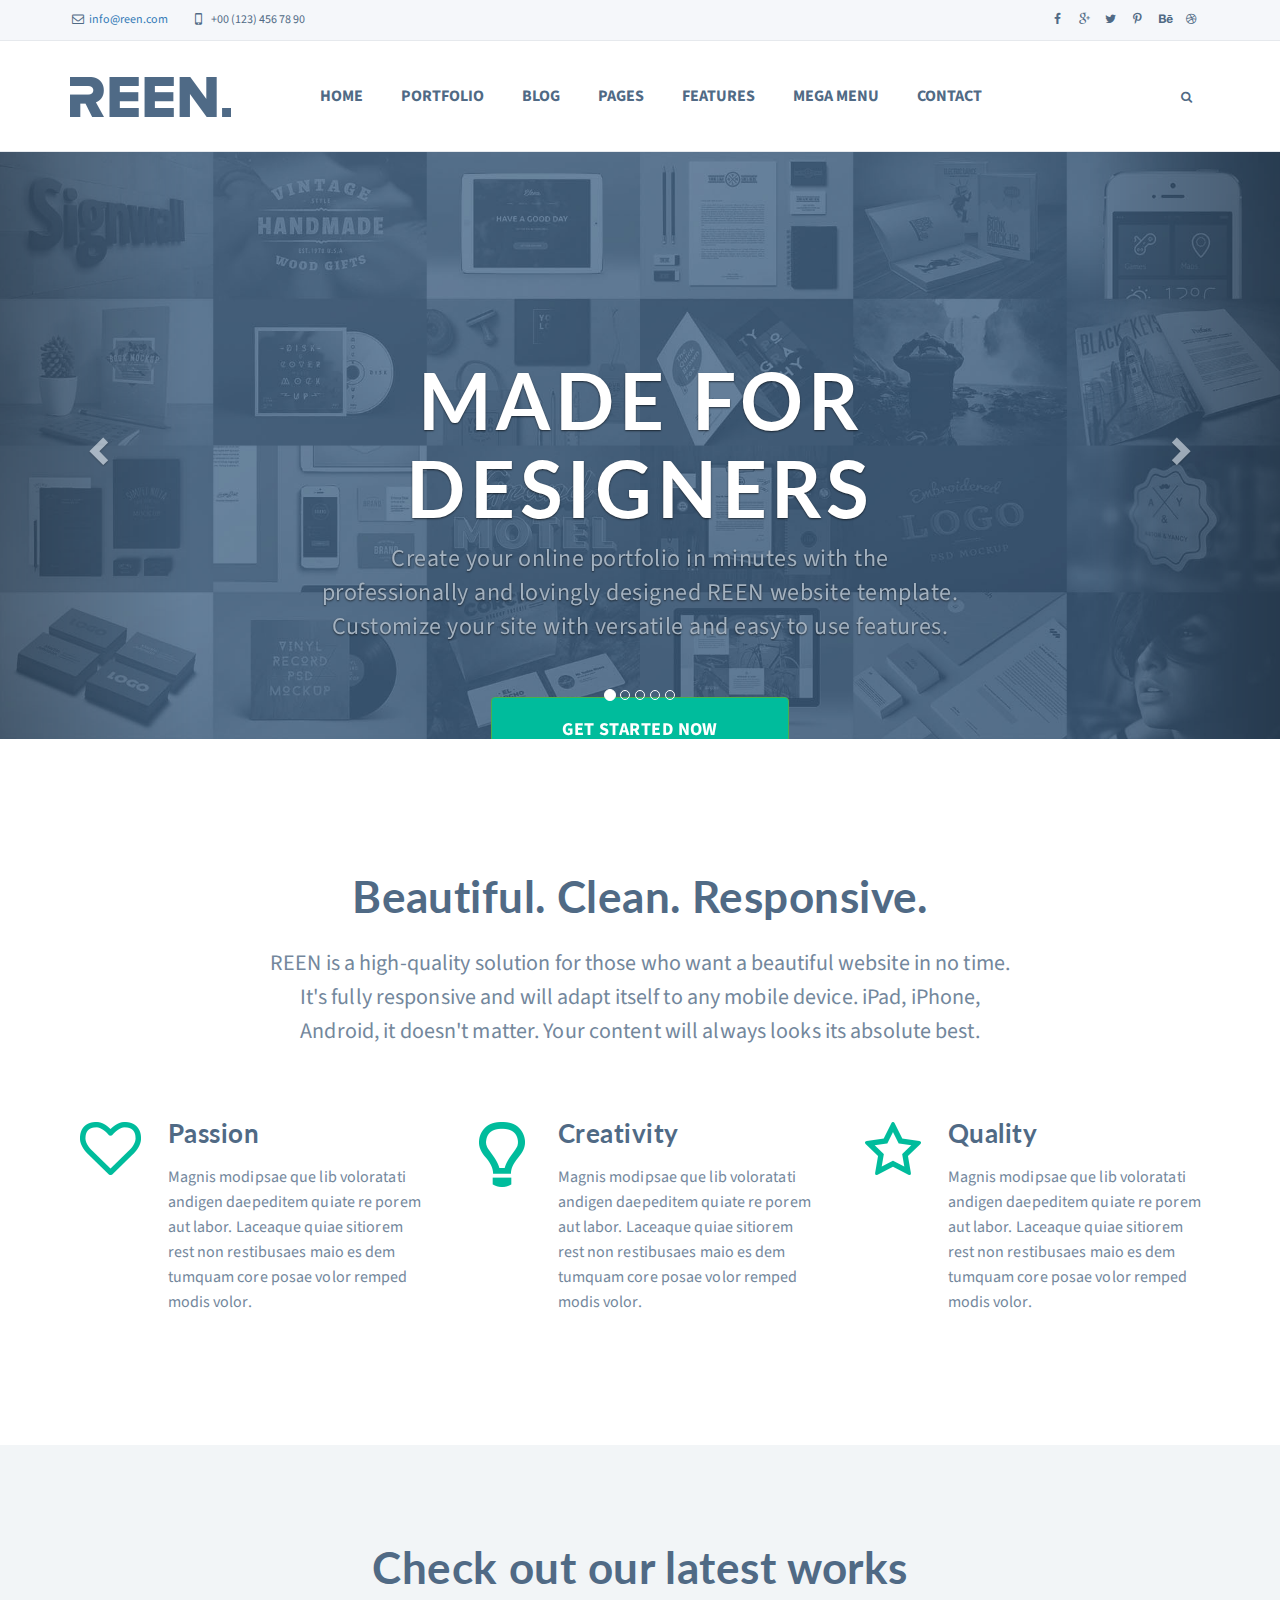
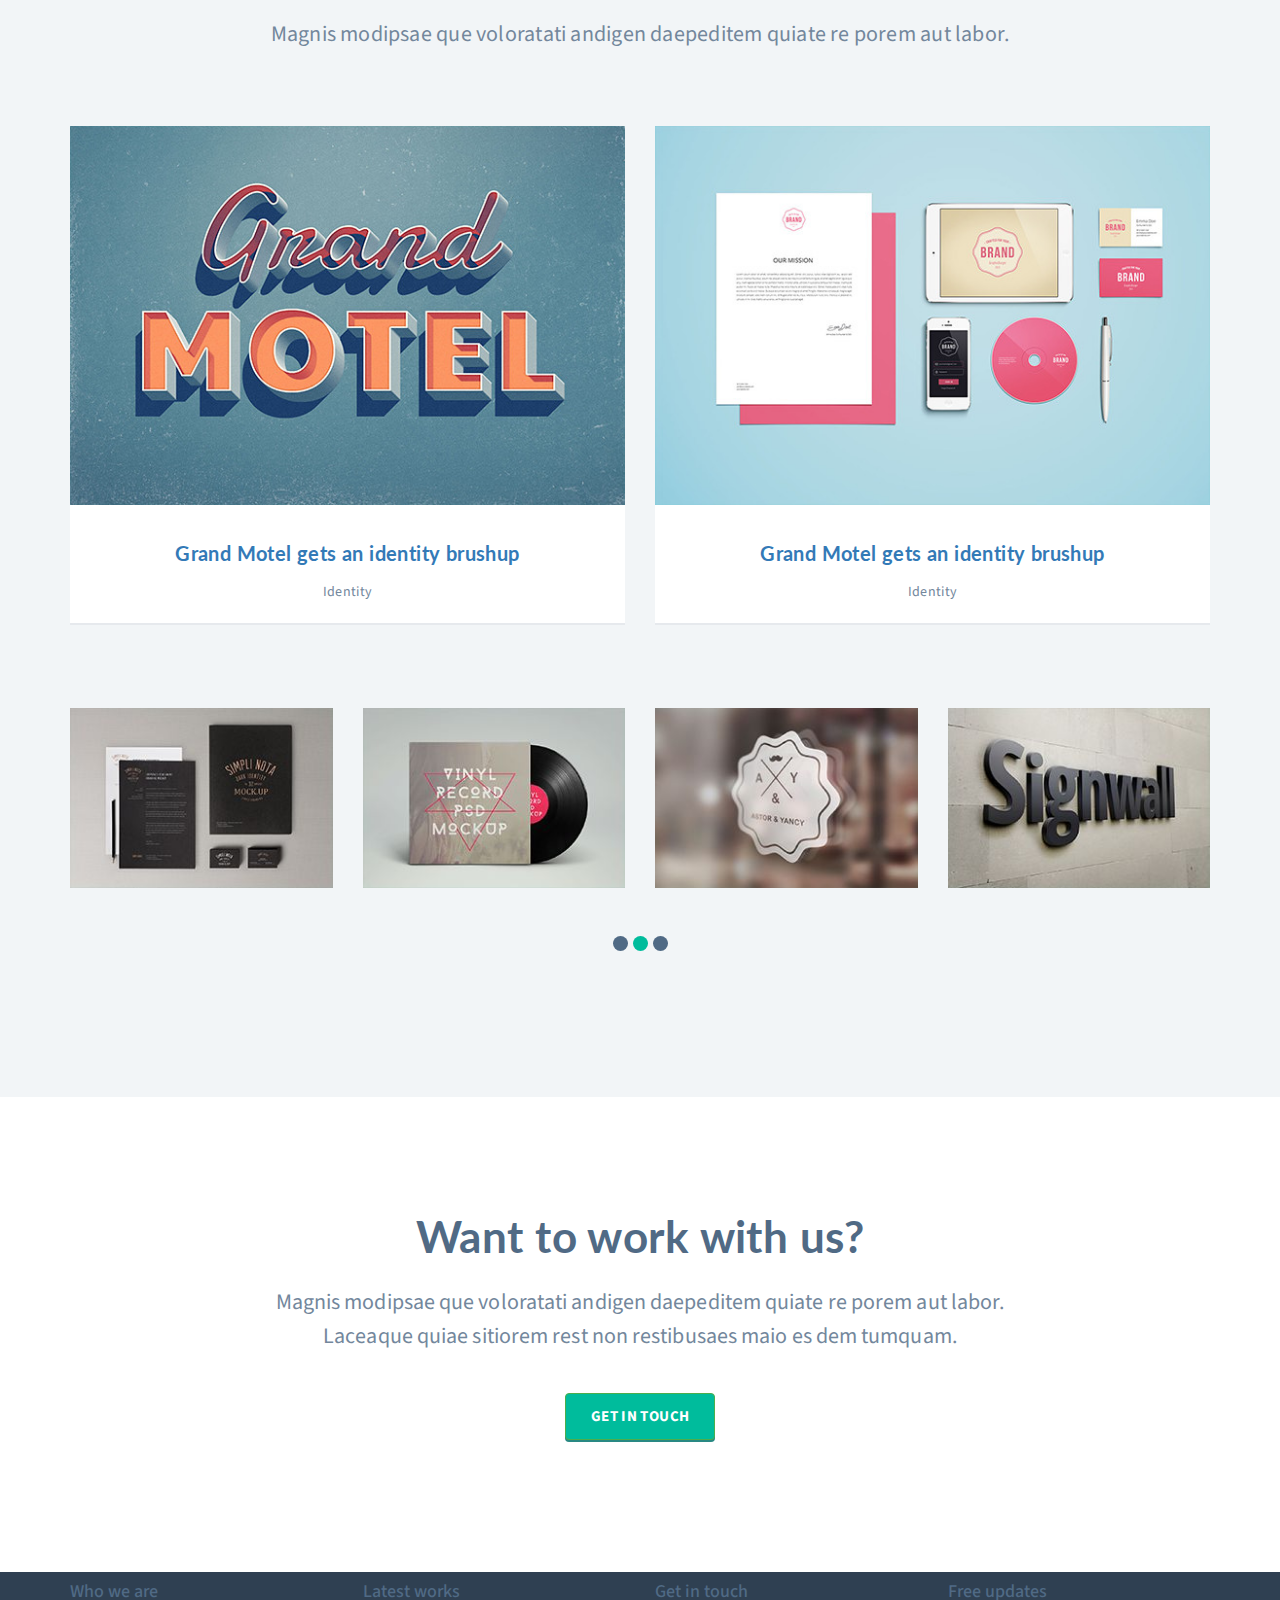
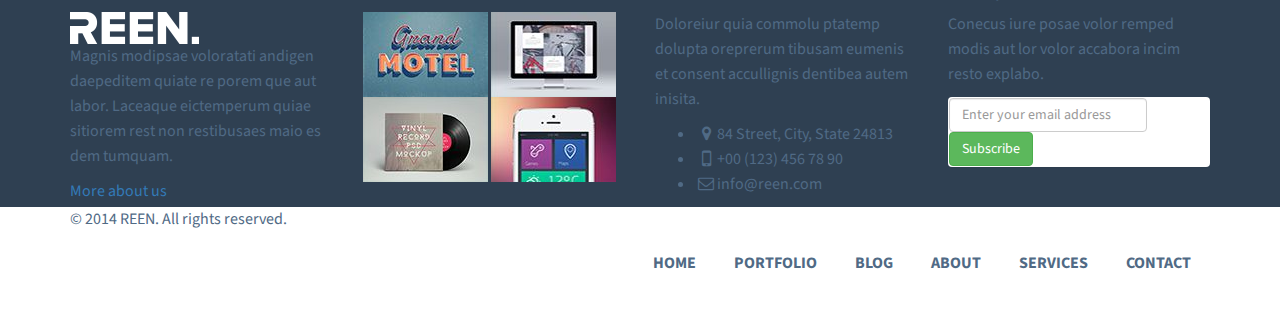
<file: index.html>
<!DOCTYPE html>
<html lang="en">
<head>
    <meta charset="UTF-8">
    <title>Reen</title>
    <link href='https://fonts.googleapis.com/css?family=Source+Sans+Pro:400,700' rel='stylesheet' type='text/css'>
    <link href='https://fonts.googleapis.com/css?family=Lato:400,700' rel='stylesheet' type='text/css'>
    <link href="_css/bootstrap.css" rel="stylesheet">
    <link href="_css/style.css" rel="stylesheet">
    <link href="_css/reenfont.css" rel="stylesheet">
</head>
<body>
    <header class="main-header">
        <div class="contacts">
            <div class="container">
                <div class="row">
                    <div class="col-lg-3 pull-left">
                        <a href="mailto:info@reen.com" class="icon-mail contact-mail contacts-info">info@reen.com</a>
                        <span class="icon-mobile contacts-info">+00 (123) 456 78 90</span>
                    </div>
                    <div class="col-lg-2 pull-right socials-link">
                        <ul class="social-list">
                            <li class="wrap-facebook"><a class="social-link icon-facebook" href="#"></a></li>
                            <li class="wrap-gplus"><a class="social-link icon-gplus" href="#"></a></li>
                            <li class="wrap-twitter"><a class="social-link icon-twitter" href="#"></a></li>
                            <li class="wrap-pinterest"><a class="social-link icon-pinterest" href="#"></a></li>
                            <li class="wrap-behance"><a class="social-link icon-behance" href="#"></a></li>
                            <li class="wrap-dribbble"><a class="social-link icon-dribbble" href="#"></a></li>
                        </ul>
                    </div>
                </div>
            </div>
        </div>
        <div class="container">
            <div class="row">
                <div class="col-lg-2 logo-header">
                    <a class="logo" href="#"><img src="img/logo.png" width="161" height="40" alt="Reen."></a>
                </div>
                <nav class="col-lg-8 navbar navbar-default">
                    <ul class="nav navbar-nav center-block">
                        <li><a href="#">Home</a></li>
                        <li><a href="#">Portfolio</a></li>
                        <li><a href="#">Blog</a></li>
                        <li><a href="#">Pages</a></li>
                        <li><a href="#">Features</a></li>
                        <li><a href="#">Mega menu</a></li>
                        <li><a href="#">Contact</a></li>
                    </ul>
                </nav>
                <div class="col-lg-1 col-lg-offset-1 search">
                    <a class="icon-search" href="#"></a>
                </div>
            </div>
        </div>
    </header>
    <div class="main-container">
        <section class="carousels">
            <div class="carousel slide" id="mainCarousel">
                <ol class="carousel-indicators">
                    <li data-target="#mainCarousel" data-slide-to="0" class="active"></li>
                    <li data-target="#mainCarousel" data-slide-to="1"></li>
                    <li data-target="#mainCarousel" data-slide-to="2"></li>
                    <li data-target="#mainCarousel" data-slide-to="3"></li>
                    <li data-target="#mainCarousel" data-slide-to="4"></li>
                </ol>
                <div class="carousel-inner" role="listbox">
                    <div class="item active">
                        <img src="img/carousel_1.jpg" alt="Chania" width="1920" height="880">
                        <div class="carousel-caption caption-1">
                            <h1 class="carousel-head carousel-head-size78">Made for Designers</h1>
                            <p class="caption-text col-lg-10 col-lg-offset-1">Create your online portfolio in minutes with the professionally and lovingly designed REEN website template. Customize your site with versatile and easy to use features.</p>
                            <button class="btn btn-success btn-carousel">Get started now</button>
                        </div>
                    </div>
                    <div class="item">
                        <img src="img/carousel_2.jpg" alt="Chania" width="1920" height="880">
                        <div class="container position-rel">
                            <div class="carousel-caption caption-2 col-lg-9">
                                <h1 class="carousel-head carousel-head-size78">Fresh and beautiful design</h1>
                                <p class="caption-text">REEN is designed to showcase your talent and put your work in the forefront.  Professionally use of typography and layout that fits your content.</p>
                                <button class="btn btn-success btn-carousel">Get started now</button>
                            </div>
                        </div>
                    </div>
                    <div class="item">
                        <img src="img/carousel_3.jpg" alt="Flower" width="1920" height="880">
                        <div class="container position-rel">
                            <div class="carousel-caption caption-3 col-lg-8">
                                <h1 class="carousel-head carousel-head-size73">
                                    <span>Clean and</span>
                                    <span>reusable code</span>
                                </h1>
                                <p class="caption-text caption-text-reverse">The clean code allows you to easily copy code blocks from content modules and past them in different places or layouts.</p>
                                <button class="btn btn-success btn-carousel">Get started now</button>
                            </div>
                        </div>
                    </div>
                    <div class="item">
                        <img src="img/carousel_4.jpg" alt="Flower" width="1920" height="880">
                        <div class="container position-rel">
                            <div class="carousel-caption caption-4 col-lg-8">
                                <h1 class="carousel-head carousel-head-size73">
                                    <span>Just focus on</span>
                                    <span>your creativity</span>
                                </h1>
                                <p class="caption-text caption-text-reverse">Take a break from messing around with heavy coding and spend your time brainstorming ideas for your next project.</p>
                                <button class="btn btn-success btn-carousel">Get started now</button>
                            </div>
                        </div>
                    </div>
                    <div class="item">
                        <img src="img/carousel_5.jpg" alt="Flower" width="1920" height="880">
                        <div class="container position-rel">
                            <div class="carousel-caption caption-5 col-lg-8">
                                <h1 class="carousel-head carousel-head-size78">Showcase<br> your content</h1>
                                <p class="caption-text">With REEN you have the possibility to create websites for various contents quickly and easily. Now it's up to you!</p>
                                <button class="btn btn-success btn-carousel">Get started now</button>
                            </div>
                        </div>
                    </div>
                </div>
                <a class="left carousel-control" href="#mainCarousel" role="button" data-slide="prev">
                    <span class="glyphicon glyphicon-chevron-left" aria-hidden="true"></span>
                    <span class="sr-only">Previous</span>
                </a>
                <a class="right carousel-control" href="#mainCarousel" role="button" data-slide="next">
                    <span class="glyphicon glyphicon-chevron-right" aria-hidden="true"></span>
                    <span class="sr-only">Next</span>
                </a>
            </div>
        </section>
        <section class="portfolio">
            <div class="container">
                <div class="row">
                    <div class="col-lg-8 col-lg-offset-2">
                        <h2 class="text-center">Beautiful. Clean. Responsive.</h2>
                        <p class="text-center">REEN is a high-quality solution for those who want a beautiful website in no time. It's fully responsive and will adapt itself to any mobile device. iPad, iPhone, Android, it doesn't matter. Your content will always looks its absolute best.</p>
                    </div>
                </div>
                <div class="row portfolio-items">
                    <div class="col-lg-3 col-lg-offset-1 portfolio-item img-heart">
                        <h2>Passion</h2>
                        <p>Magnis modipsae que lib voloratati andigen daepeditem quiate re porem aut labor. Laceaque quiae sitiorem rest non restibusaes maio es dem tumquam core posae volor remped modis volor.</p>
                    </div>
                    <div class="col-lg-3 col-lg-offset-1 portfolio-item img-lamp">
                        <h2>Creativity</h2>
                        <p>Magnis modipsae que lib voloratati andigen daepeditem quiate re porem aut labor. Laceaque quiae sitiorem rest non restibusaes maio es dem tumquam core posae volor remped modis volor.</p>
                    </div>
                    <div class="col-lg-3 col-lg-offset-1 portfolio-item img-star">
                        <h2>Quality</h2>
                        <p>Magnis modipsae que lib voloratati andigen daepeditem quiate re porem aut labor. Laceaque quiae sitiorem rest non restibusaes maio es dem tumquam core posae volor remped modis volor.</p>
                    </div>
                </div>
            </div>
        </section>
        <section class="works">
            <div class="container">
                <div class="row">
                    <div class="col-lg-8 col-lg-offset-2">
                        <h2 class="text-center">Check out our latest works</h2>
                        <p class="text-center works-slogan">Magnis modipsae que voloratati andigen daepeditem quiate re porem aut labor.</p>
                    </div>
                </div>
                <div class="row">
                    <div class="col-lg-6">
                        <div class="thumbnail text-center">
                            <a class="link-works" href="#">
                                <img src="img/works_img_1.jpg" alt="Work1" width="570" height="390">
                                <h3>Grand Motel gets an identity brushup</h3>
                                <p>Identity</p>
                            </a>
                        </div>
                    </div>
                    <div class="col-lg-6">
                        <div class="thumbnail text-center">
                            <a class="link-works" href="#">
                                <img src="img/works_img_2.jpg" alt="Work2" width="570" height="390">
                                <h3>Grand Motel gets an identity brushup</h3>
                                <p>Identity</p>
                            </a>
                        </div>
                    </div>
                </div>
                <div class="row">
                    <div class="col-lg-3">
                        <div class="thumbnail no-shadow">
                            <a class="link-work" href="#">
                                <img src="img/works_img_3_sm.jpg" alt="Work3" width="270" height="175">
                            </a>
                        </div>
                    </div>
                    <div class="col-lg-3">
                        <div class="thumbnail no-shadow">
                            <a class="link-work" href="#">
                                <img src="img/works_img_4_sm.jpg" alt="Work4" width="270" height="175">
                            </a>
                        </div>
                    </div>
                    <div class="col-lg-3">
                        <div class="thumbnail no-shadow">
                            <a class="link-work" href="#">
                                <img src="img/works_img_5_sm.jpg" alt="Work5" width="270" height="175">
                            </a>
                        </div>
                    </div>
                    <div class="col-lg-3">
                        <div class="thumbnail no-shadow">
                            <a class="link-work" href="#">
                                <img src="img/works_img_6_sm.jpg" alt="Work6" width="270" height="175">
                            </a>
                        </div>
                    </div>
                </div>
                <div class="row">
                    <div class="carousel">
                        <ol class="carousel-indicators pagination-custom">
                            <li></li>
                            <li class="active"></li>
                            <li></li>
                        </ol>
                    </div>
                </div>
            </div>
        </section>
        <section class="connect">
            <div class="container">
                <div class="col-lg-8 col-lg-offset-2">
                    <h2 class="text-center">Want to work with us?</h2>
                    <p class="text-center">Magnis modipsae que voloratati andigen daepeditem quiate re porem aut labor. Laceaque quiae sitiorem rest non restibusaes maio es dem tumquam.</p>
                    <button class="btn center-block btn-success btn-carousel">Get in touch</button>
                </div>
            </div>
        </section>
    </div>
    <footer>
        <div class="main-footer">
            <div class="container">
                <div class="row">
                    <div class="col-lg-3">
                        <h4>Who we are</h4>
                        <div class="logo-footer">
                            <img src="img/logo_footer.png" alt="Reen" width="129" height="32">
                        </div>
                        <p>Magnis modipsae voloratati andigen daepeditem quiate re porem que aut labor. Laceaque eictemperum quiae sitiorem rest non restibusaes maio es dem tumquam.</p>
                        <a class="link-about" href="#">More about us</a>
                    </div>
                    <div class="col-lg-3">
                        <h4>Latest works</h4>
                        <div class="works-footer">
                            <img class="img-footer" src="img/footer_img_1.jpg" width="125" height="85" alt="works1">
                            <img class="img-footer" src="img/footer_img_2.jpg" width="125" height="85" alt="works2">
                            <img class="img-footer" src="img/footer_img_3.jpg" width="125" height="85" alt="works3">
                            <img class="img-footer" src="img/footer_img_4.jpg" width="125" height="85" alt="works4">
                        </div>
                    </div>
                    <div class="col-lg-3">
                        <h4>Get in touch</h4>
                        <p>Doloreiur quia commolu ptatemp dolupta oreprerum tibusam eumenis et consent accullignis dentibea autem inisita.</p>
                        <div class="contacts-touch">
                            <ul>
                                <li class="icon-location">84 Street, City, State 24813</li>
                                <li class="icon-mobile">+00 (123) 456 78 90</li>
                                <li class="icon-mail">info@reen.com</li>
                            </ul>
                        </div>
                    </div>
                    <div class="col-lg-3">
                        <h4>Free updates</h4>
                        <p>Conecus iure posae volor remped modis aut lor volor accabora incim resto explabo.</p>
                        <div class="panel">
                            <form class="form-inline">
                                <div class="form-group">
                                    <input type="email" class="form-control" placeholder="Enter your email address">
                                </div>
                                <button type="submit" class="btn btn-success">Subscribe</button>
                            </form>
                        </div>
                    </div>
                </div>
            </div>
        </div>
        <div class="second-footer">
            <div class="container">
                <div class="copyright pull-left">&copy; 2014 REEN. All rights reserved.</div>
                <div class="footer-menu pull-right">
                    <nav class="navbar navbar-default">
                        <div>
                            <ul class="nav navbar-nav">
                                <li><a href="#">Home</a></li>
                                <li><a href="#">Portfolio</a></li>
                                <li><a href="#">Blog</a></li>
                                <li><a href="#">About</a></li>
                                <li><a href="#">Services</a></li>
                                <li><a href="#">Contact</a></li>
                            </ul>
                        </div>
                    </nav>
                </div>
            </div>
        </div>
    </footer>
    <script src="https://ajax.googleapis.com/ajax/libs/jquery/2.1.3/jquery.min.js"></script>
    <script src="_js/bootstrap.min.js"></script>
    <script src="_js/script.js"></script>
</body>
</html>
</file>
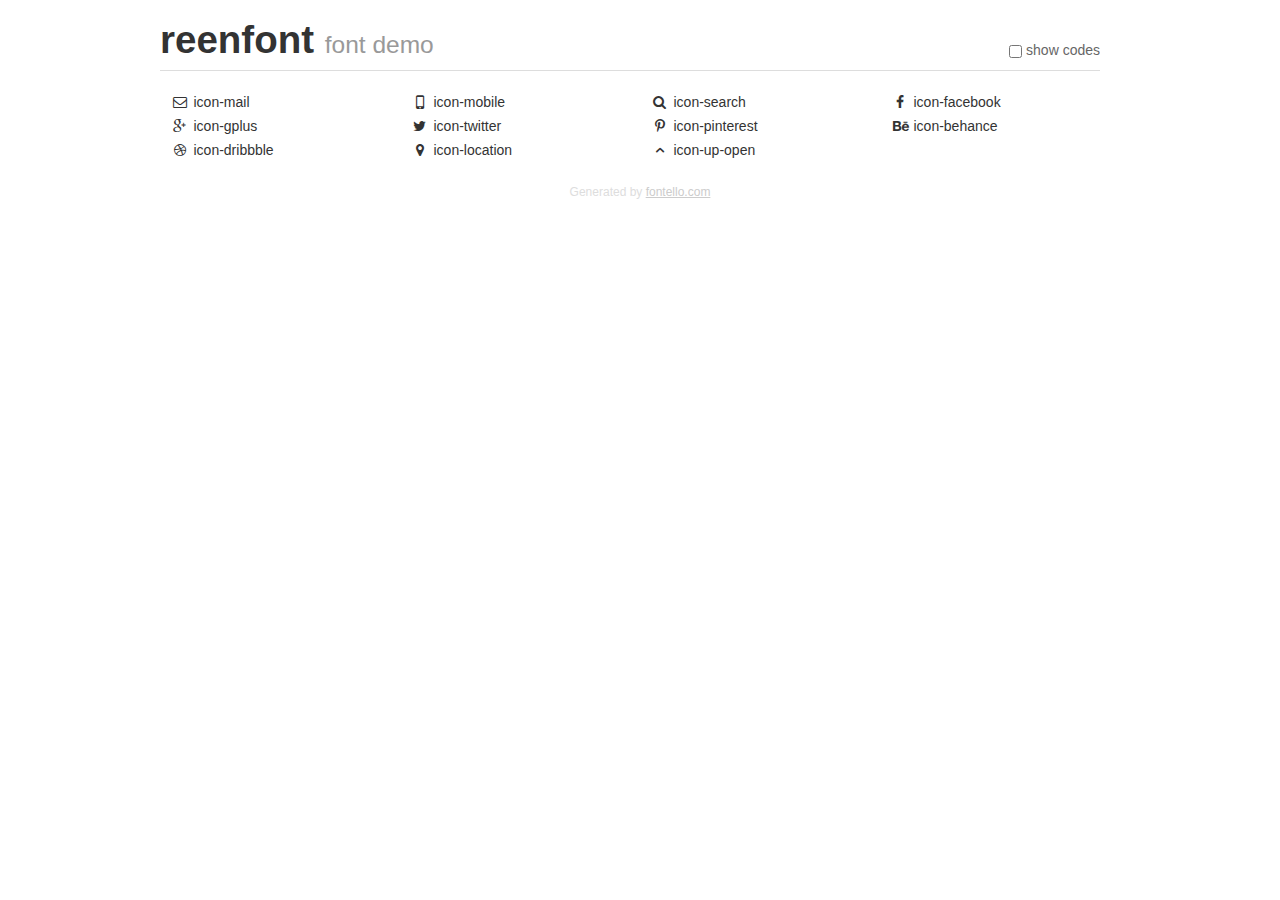
<file: fonts/iconfont/demo.html>
<!DOCTYPE html>
<html>
  <head><!--[if lt IE 9]><script language="javascript" type="text/javascript" src="//html5shim.googlecode.com/svn/trunk/html5.js"></script><![endif]-->
    <meta charset="UTF-8"><style>/*
 * Bootstrap v2.2.1
 *
 * Copyright 2012 Twitter, Inc
 * Licensed under the Apache License v2.0
 * http://www.apache.org/licenses/LICENSE-2.0
 *
 * Designed and built with all the love in the world @twitter by @mdo and @fat.
 */
.clearfix {
  *zoom: 1;
}
.clearfix:before,
.clearfix:after {
  display: table;
  content: "";
  line-height: 0;
}
.clearfix:after {
  clear: both;
}
html {
  font-size: 100%;
  -webkit-text-size-adjust: 100%;
  -ms-text-size-adjust: 100%;
}
a:focus {
  outline: thin dotted #333;
  outline: 5px auto -webkit-focus-ring-color;
  outline-offset: -2px;
}
a:hover,
a:active {
  outline: 0;
}
button,
input,
select,
textarea {
  margin: 0;
  font-size: 100%;
  vertical-align: middle;
}
button,
input {
  *overflow: visible;
  line-height: normal;
}
button::-moz-focus-inner,
input::-moz-focus-inner {
  padding: 0;
  border: 0;
}
body {
  margin: 0;
  font-family: "Helvetica Neue", Helvetica, Arial, sans-serif;
  font-size: 14px;
  line-height: 20px;
  color: #333;
  background-color: #fff;
}
a {
  color: #08c;
  text-decoration: none;
}
a:hover {
  color: #005580;
  text-decoration: underline;
}
.row {
  margin-left: -20px;
  *zoom: 1;
}
.row:before,
.row:after {
  display: table;
  content: "";
  line-height: 0;
}
.row:after {
  clear: both;
}
[class*="span"] {
  float: left;
  min-height: 1px;
  margin-left: 20px;
}
.container,
.navbar-static-top .container,
.navbar-fixed-top .container,
.navbar-fixed-bottom .container {
  width: 940px;
}
.span12 {
  width: 940px;
}
.span11 {
  width: 860px;
}
.span10 {
  width: 780px;
}
.span9 {
  width: 700px;
}
.span8 {
  width: 620px;
}
.span7 {
  width: 540px;
}
.span6 {
  width: 460px;
}
.span5 {
  width: 380px;
}
.span4 {
  width: 300px;
}
.span3 {
  width: 220px;
}
.span2 {
  width: 140px;
}
.span1 {
  width: 60px;
}
[class*="span"].pull-right,
.row-fluid [class*="span"].pull-right {
  float: right;
}
.container {
  margin-right: auto;
  margin-left: auto;
  *zoom: 1;
}
.container:before,
.container:after {
  display: table;
  content: "";
  line-height: 0;
}
.container:after {
  clear: both;
}
p {
  margin: 0 0 10px;
}
.lead {
  margin-bottom: 20px;
  font-size: 21px;
  font-weight: 200;
  line-height: 30px;
}
small {
  font-size: 85%;
}
h1 {
  margin: 10px 0;
  font-family: inherit;
  font-weight: bold;
  line-height: 20px;
  color: inherit;
  text-rendering: optimizelegibility;
}
h1 small {
  font-weight: normal;
  line-height: 1;
  color: #999;
}
h1 {
  line-height: 40px;
}
h1 {
  font-size: 38.5px;
}
h1 small {
  font-size: 24.5px;
}
body {
  margin-top: 90px;
}
.header {
  position: fixed;
  top: 0;
  left: 50%;
  margin-left: -480px;
  background-color: #fff;
  border-bottom: 1px solid #ddd;
  padding-top: 10px;
  z-index: 10;
}
.footer {
  color: #ddd;
  font-size: 12px;
  text-align: center;
  margin-top: 20px;
}
.footer a {
  color: #ccc;
  text-decoration: underline;
}
.the-icons {
  font-size: 14px;
  line-height: 24px;
}
.switch {
  position: absolute;
  right: 0;
  bottom: 10px;
  color: #666;
}
.switch input {
  margin-right: 0.3em;
}
.codesOn .i-name {
  display: none;
}
.codesOn .i-code {
  display: inline;
}
.i-code {
  display: none;
}
@font-face {
      font-family: 'reenfont';
      src: url('./font/reenfont.eot?2871017');
      src: url('./font/reenfont.eot?2871017#iefix') format('embedded-opentype'),
           url('./font/reenfont.woff?2871017') format('woff'),
           url('./font/reenfont.ttf?2871017') format('truetype'),
           url('./font/reenfont.svg?2871017#reenfont') format('svg');
      font-weight: normal;
      font-style: normal;
    }
     
     
    .demo-icon
    {
      font-family: "reenfont";
      font-style: normal;
      font-weight: normal;
      speak: none;
     
      display: inline-block;
      text-decoration: inherit;
      width: 1em;
      margin-right: .2em;
      text-align: center;
      /* opacity: .8; */
     
      /* For safety - reset parent styles, that can break glyph codes*/
      font-variant: normal;
      text-transform: none;
     
      /* fix buttons height, for twitter bootstrap */
      line-height: 1em;
     
      /* Animation center compensation - margins should be symmetric */
      /* remove if not needed */
      margin-left: .2em;
     
      /* You can be more comfortable with increased icons size */
      /* font-size: 120%; */
     
      /* Font smoothing. That was taken from TWBS */
      -webkit-font-smoothing: antialiased;
      -moz-osx-font-smoothing: grayscale;
     
      /* Uncomment for 3D effect */
      /* text-shadow: 1px 1px 1px rgba(127, 127, 127, 0.3); */
    }
     </style>
    <link rel="stylesheet" href="css/animation.css"><!--[if IE 7]><link rel="stylesheet" href="css/reenfont-ie7.css"><![endif]-->
    <script>
      function toggleCodes(on) {
        var obj = document.getElementById('icons');
        
        if (on) {
          obj.className += ' codesOn';
        } else {
          obj.className = obj.className.replace(' codesOn', '');
        }
      }
      
    </script>
  </head>
  <body>
    <div class="container header">
      <h1>
        reenfont
         <small>font demo</small>
      </h1>
      <label class="switch">
        <input type="checkbox" onclick="toggleCodes(this.checked)">show codes
      </label>
    </div>
    <div id="icons" class="container">
      <div class="row">
        <div title="Code: 0xe800" class="the-icons span3"><i class="demo-icon icon-mail">&#xe800;</i> <span class="i-name">icon-mail</span><span class="i-code">0xe800</span></div>
        <div title="Code: 0xe801" class="the-icons span3"><i class="demo-icon icon-mobile">&#xe801;</i> <span class="i-name">icon-mobile</span><span class="i-code">0xe801</span></div>
        <div title="Code: 0xe802" class="the-icons span3"><i class="demo-icon icon-search">&#xe802;</i> <span class="i-name">icon-search</span><span class="i-code">0xe802</span></div>
        <div title="Code: 0xe803" class="the-icons span3"><i class="demo-icon icon-facebook">&#xe803;</i> <span class="i-name">icon-facebook</span><span class="i-code">0xe803</span></div>
      </div>
      <div class="row">
        <div title="Code: 0xe804" class="the-icons span3"><i class="demo-icon icon-gplus">&#xe804;</i> <span class="i-name">icon-gplus</span><span class="i-code">0xe804</span></div>
        <div title="Code: 0xe805" class="the-icons span3"><i class="demo-icon icon-twitter">&#xe805;</i> <span class="i-name">icon-twitter</span><span class="i-code">0xe805</span></div>
        <div title="Code: 0xe806" class="the-icons span3"><i class="demo-icon icon-pinterest">&#xe806;</i> <span class="i-name">icon-pinterest</span><span class="i-code">0xe806</span></div>
        <div title="Code: 0xe807" class="the-icons span3"><i class="demo-icon icon-behance">&#xe807;</i> <span class="i-name">icon-behance</span><span class="i-code">0xe807</span></div>
      </div>
      <div class="row">
        <div title="Code: 0xe808" class="the-icons span3"><i class="demo-icon icon-dribbble">&#xe808;</i> <span class="i-name">icon-dribbble</span><span class="i-code">0xe808</span></div>
        <div title="Code: 0xe809" class="the-icons span3"><i class="demo-icon icon-location">&#xe809;</i> <span class="i-name">icon-location</span><span class="i-code">0xe809</span></div>
        <div title="Code: 0xe80a" class="the-icons span3"><i class="demo-icon icon-up-open">&#xe80a;</i> <span class="i-name">icon-up-open</span><span class="i-code">0xe80a</span></div>
      </div>
    </div>
    <div class="container footer">Generated by <a href="http://fontello.com">fontello.com</a></div>
  </body>
</html>
</file>
<file: _css/style.css>
body{
    font-family: 'Source Sans Pro', sans-serif;
    font-weight: 400;
    font-size: 16px;
    line-height: 25px;
    color: #506a85;
}
.main-header{
    box-shadow: inset 0 -1px 0 0 #e6e9ed;
}
.contacts{
    background-color: #f5f7fa;
    font-size: 12px;
    line-height: 14px;
    box-shadow: 0 1px 0px 0px #e6e9ed;
}
.contacts .contacts-info{
    line-height: 40px;
    vertical-align: middle;
}
.contacts .contact-mail{
    margin-right: 20px;
}
.contacts .contact-mail:hover{
    text-decoration: none;
    color: #00bc9c;
}
.contacts .icon-mail::before{
    margin-right: 5px;
}
.contacts .icon-mobile::before{
    margin-right: 6px;
}
.social-list{
    list-style: none;
    margin-bottom: 0;
    padding-left: 0;
}
.social-list li{
    display: inline-block;
}
.social-link{
    display: block;
    padding: 13px 4px;
}
.wrap-facebook:hover{
    background-color: #4668b3;
}
.wrap-gplus:hover{
    background-color: #de5745;
}
.wrap-twitter:hover{
    background-color: #2fbbed;
}
.wrap-pinterest:hover{
    background-color: #d94348;
}
.wrap-behance:hover{
    background-color: #3079ff;
}
.wrap-dribbble:hover{
    background-color: #eb6397;
}
.social-link::before{
    font-size: 12px;
}
.social-link:hover::before{
    color: #ffffff;
    text-decoration: none;
}
.logo-header, .search {
    line-height: 112px;
}
.logo-header:hover img{
    opacity: 0.6;
}
.navbar{
    min-height: 112px;
    background-color: transparent;
    border: none;
    margin-bottom: 0;
    display: table;
}
.navbar-nav{
    margin-left: 36px;
}
.navbar-nav>li>a{
    font-weight: 700;
    text-transform: uppercase;
    line-height: 82px;
    padding: 15px 19px;
}
.navbar-default .navbar-nav > li > a{
    color: #506a85;
}
.navbar-default .navbar-nav > li > a:hover{
    color: #506a85;
}
.search{
    text-align: right;
    padding-right: 30px;
}
.icon-search::before{
    font-size: 12px;
    line-height: 12px;
}
.icon-search:hover{
    text-decoration: none;
}
.icon-search:hover::before{
    color: #00bc9c;
}
.carousel-head{
    font-family: 'Lato', sans-serif;
    font-weight: 700;
    text-transform: uppercase;
    color: #ffffff;
    letter-spacing: 0.06em;
}
.carousel-head-size78{
    font-size: 78px;
    line-height: 88px;
}
.carousel-head-size73{
    font-size: 73px;
    line-height: 128px;
}
.carousel-head-size73 span{
    padding: 0 20px;
    display: inline-flex;
    background-color: #506a85;
    margin-bottom: 5px;
}
.caption-text{
    font-size: 24px;
    line-height: 34px;
    color: #a3b1bf;
    letter-spacing: 0.02em;
    padding: 0;
    margin-bottom: 53px;
}
.caption-text-reverse{
    color: #506a85;
}
.btn-carousel{
    color: #ffffff;
    text-transform: uppercase;
    font-size: 18px;
    font-weight: 700;
    line-height: 20px;
    letter-spacing: 0.025em;
    background-color: #00bc9c;
    padding: 22px 70px;
    box-shadow: 0 2px 0 0 #298983;
}
.btn-carousel:hover{
    background-color: #17a78b;
}
.position-rel{
    position: relative;
}
.caption-1{
    top:28%;
}
.caption-2{
    text-align: right;
    right: 0;
    left: auto;
    top: auto;
    bottom: 210px;
}
.caption-3{
    text-align: left;
    bottom: 200px;
    padding-left: 0;
    left: 0;
    right: auto;
}
.caption-4{
    text-align: right;
    padding-right: 0;
    left: auto;
    right: 0;
    bottom: 300px;
}
.caption-5{
    bottom: 420px;
}
.portfolio h2.text-center{
    font-family: 'Lato', sans-serif;
    font-weight: 700;
    font-size: 44px;
    line-height: 54px;
    letter-spacing: 0.01em;
    color: #506a85;
    margin-top: 130px;
    margin-bottom: 23px;
}
.portfolio p.text-center{
    font-size: 22px;
    line-height: 34px;
    letter-spacing: 0.005em;
    color: #73879c;
    margin-bottom: 38px;
}
.portfolio-items{
    margin-top: 10px;
    margin-bottom: 120px;
}
.portfolio-items h2{
    font-family: 'Lato', sans-serif;
    font-weight: 700;
    font-size: 26px;
    line-height: 34px;
    letter-spacing: 0.02em;
    margin-bottom: 15px;
}
.portfolio-items p{
    letter-spacing: 0.006em;
    color: #73879c;
}
.portfolio-item::before{
    content: '';
    position: absolute;
    background: url("../img/sprites_who.png");
    width: 61px;
    height:65px;
    left: -73px;
    top: 26px;
}
.portfolio-items .img-heart::before{
    background-position: 0 0;
}
.portfolio-items .img-lamp::before{
    background-position: 121px 0;
}
.portfolio-items .img-star::before{
    background-position: 61px 0;
}
.works{
    background-color: #f2f5f7;
}
.works h2{
    font-family: 'Lato', sans-serif;
    font-size: 44px;
    line-height: 54px;
    font-weight: 700;
    letter-spacing: 0.01em;
    margin-top: 95px;
    margin-bottom: 23px;
}
.works .works-slogan{
    font-size: 22px;
    line-height: 34px;
    color: #73879c;
    letter-spacing: 0.01em;
    margin-bottom: 75px;
}
.thumbnail{
    padding: 0;
    border: none;
    border-radius: 0;
    box-shadow: 0 2px 0 0 #e6e9ed;
    margin-bottom: 85px;
}
.thumbnail .link-works{
    text-decoration: none;
}
.thumbnail h3{
    font-family: 'Lato', sans-serif;
    font-size: 20px;
    line-height: 26px;
    font-weight: 700;
    letter-spacing: 0.02em;
    margin-top: 35px;
    margin-bottom: 15px;
}
.thumbnail p{
    font-size: 14px;
    line-height: 22px;
    color: #73879c;
    letter-spacing: 0.02em;
    padding-bottom: 20px;
}
.no-shadow{
    box-shadow: none;
    margin-bottom: 47px;
}
.pagination-custom{
    position: static;
    margin-left: auto;
    width: auto;
    bottom: auto;
    margin-bottom: 137px;
}
.pagination-custom li{
    width: 15px;
    height: 15px;
    background-color: #506a85;
    border: none;
}
.pagination-custom .active{
    width: 15px;
    height: 15px;
    margin: 1px;
    background-color: #00bc9c;
}
.connect h2{
    font-family: 'Lato', sans-serif;
    font-size: 44px;
    line-height: 54px;
    font-weight: 700;
    letter-spacing: 0.01em;
    /*margin-top: 112px;*/
    /*margin-bottom: 22px;*/
    margin: 112px 0 22px;
}
.connect p{
    font-size: 22px;
    line-height: 34px;
    color: #73879c;
    letter-spacing: 0.004em;
    margin-bottom: 40px;
}
.connect .btn{
    padding: 14px 25px;
    font-size: 15px;
    line-height: 17px;
    margin-bottom: 132px;
}
.main-footer{
    background-color: #2f4052;
}
</file>
<file: _css/reenfont.css>
@font-face {
  font-family: 'reenfont';
  src: url('../fonts/iconfont/font/reenfont.eot?65852159');
  src: url('../fonts/iconfont/font/reenfont.eot?65852159#iefix') format('embedded-opentype'),
       url('../fonts/iconfont/font/reenfont.woff?65852159') format('woff'),
       url('../fonts/iconfont/font/reenfont.ttf?65852159') format('truetype'),
       url('../fonts/iconfont/font/reenfont.svg?65852159#reenfont') format('svg');
  font-weight: normal;
  font-style: normal;
}
/* Chrome hack: SVG is rendered more smooth in Windozze. 100% magic, uncomment if you need it. */
/* Note, that will break hinting! In other OS-es font will be not as sharp as it could be */
/*
@media screen and (-webkit-min-device-pixel-ratio:0) {
  @font-face {
    font-family: 'reenfont';
    src: url('../font/reenfont.svg?65852159#reenfont') format('svg');
  }
}
*/
 
 [class^="icon-"]:before, [class*=" icon-"]:before {
  font-family: "reenfont";
  font-style: normal;
  font-weight: normal;
     color: #506a85;
 
  display: inline-block;
  text-decoration: inherit;
  width: 1em;
  margin-right: .2em;
  text-align: center;
  /* opacity: .8; */
 
  /* For safety - reset parent styles, that can break glyph codes*/
  font-variant: normal;
  text-transform: none;
 
  /* fix buttons height, for twitter bootstrap */
  line-height: 1em;
 
  /* Animation center compensation - margins should be symmetric */
  /* remove if not needed */
  margin-left: .2em;
 
  /* you can be more comfortable with increased icons size */
  /* font-size: 120%; */
 
  /* Font smoothing. That was taken from TWBS */
  -webkit-font-smoothing: antialiased;
  -moz-osx-font-smoothing: grayscale;
 
  /* Uncomment for 3D effect */
  /* text-shadow: 1px 1px 1px rgba(127, 127, 127, 0.3); */
}
 
.icon-mail:before { content: '\e800'; } /* '' */
.icon-mobile:before { content: '\e801'; } /* '' */
.icon-search:before { content: '\e802'; } /* '' */
.icon-facebook:before { content: '\e803'; } /* '' */
.icon-gplus:before { content: '\e804'; } /* '' */
.icon-twitter:before { content: '\e805'; } /* '' */
.icon-pinterest:before { content: '\e806'; } /* '' */
.icon-behance:before { content: '\e807'; } /* '' */
.icon-dribbble:before { content: '\e808'; } /* '' */
.icon-location:before { content: '\e809'; } /* '' */
.icon-up-open:before { content: '\e80a'; } /* '' */
</file>
<file: fonts/iconfont/css/reenfont-ie7.css>
[class^="icon-"], [class*=" icon-"] {
  font-family: 'reenfont';
  font-style: normal;
  font-weight: normal;
 
  /* fix buttons height */
  line-height: 1em;
 
  /* you can be more comfortable with increased icons size */
  /* font-size: 120%; */
}
 
.icon-mail { *zoom: expression( this.runtimeStyle['zoom'] = '1', this.innerHTML = '&#xe800;&nbsp;'); }
.icon-mobile { *zoom: expression( this.runtimeStyle['zoom'] = '1', this.innerHTML = '&#xe801;&nbsp;'); }
.icon-search { *zoom: expression( this.runtimeStyle['zoom'] = '1', this.innerHTML = '&#xe802;&nbsp;'); }
.icon-facebook { *zoom: expression( this.runtimeStyle['zoom'] = '1', this.innerHTML = '&#xe803;&nbsp;'); }
.icon-gplus { *zoom: expression( this.runtimeStyle['zoom'] = '1', this.innerHTML = '&#xe804;&nbsp;'); }
.icon-twitter { *zoom: expression( this.runtimeStyle['zoom'] = '1', this.innerHTML = '&#xe805;&nbsp;'); }
.icon-pinterest { *zoom: expression( this.runtimeStyle['zoom'] = '1', this.innerHTML = '&#xe806;&nbsp;'); }
.icon-behance { *zoom: expression( this.runtimeStyle['zoom'] = '1', this.innerHTML = '&#xe807;&nbsp;'); }
.icon-dribbble { *zoom: expression( this.runtimeStyle['zoom'] = '1', this.innerHTML = '&#xe808;&nbsp;'); }
.icon-location { *zoom: expression( this.runtimeStyle['zoom'] = '1', this.innerHTML = '&#xe809;&nbsp;'); }
.icon-up-open { *zoom: expression( this.runtimeStyle['zoom'] = '1', this.innerHTML = '&#xe80a;&nbsp;'); }
</file>
<file: fonts/iconfont/css/animation.css>
/*
   Animation example, for spinners
*/
.animate-spin {
  -moz-animation: spin 2s infinite linear;
  -o-animation: spin 2s infinite linear;
  -webkit-animation: spin 2s infinite linear;
  animation: spin 2s infinite linear;
  display: inline-block;
}
@-moz-keyframes spin {
  0% {
    -moz-transform: rotate(0deg);
    -o-transform: rotate(0deg);
    -webkit-transform: rotate(0deg);
    transform: rotate(0deg);
  }

  100% {
    -moz-transform: rotate(359deg);
    -o-transform: rotate(359deg);
    -webkit-transform: rotate(359deg);
    transform: rotate(359deg);
  }
}
@-webkit-keyframes spin {
  0% {
    -moz-transform: rotate(0deg);
    -o-transform: rotate(0deg);
    -webkit-transform: rotate(0deg);
    transform: rotate(0deg);
  }

  100% {
    -moz-transform: rotate(359deg);
    -o-transform: rotate(359deg);
    -webkit-transform: rotate(359deg);
    transform: rotate(359deg);
  }
}
@-o-keyframes spin {
  0% {
    -moz-transform: rotate(0deg);
    -o-transform: rotate(0deg);
    -webkit-transform: rotate(0deg);
    transform: rotate(0deg);
  }

  100% {
    -moz-transform: rotate(359deg);
    -o-transform: rotate(359deg);
    -webkit-transform: rotate(359deg);
    transform: rotate(359deg);
  }
}
@-ms-keyframes spin {
  0% {
    -moz-transform: rotate(0deg);
    -o-transform: rotate(0deg);
    -webkit-transform: rotate(0deg);
    transform: rotate(0deg);
  }

  100% {
    -moz-transform: rotate(359deg);
    -o-transform: rotate(359deg);
    -webkit-transform: rotate(359deg);
    transform: rotate(359deg);
  }
}
@keyframes spin {
  0% {
    -moz-transform: rotate(0deg);
    -o-transform: rotate(0deg);
    -webkit-transform: rotate(0deg);
    transform: rotate(0deg);
  }

  100% {
    -moz-transform: rotate(359deg);
    -o-transform: rotate(359deg);
    -webkit-transform: rotate(359deg);
    transform: rotate(359deg);
  }
}
</file>
